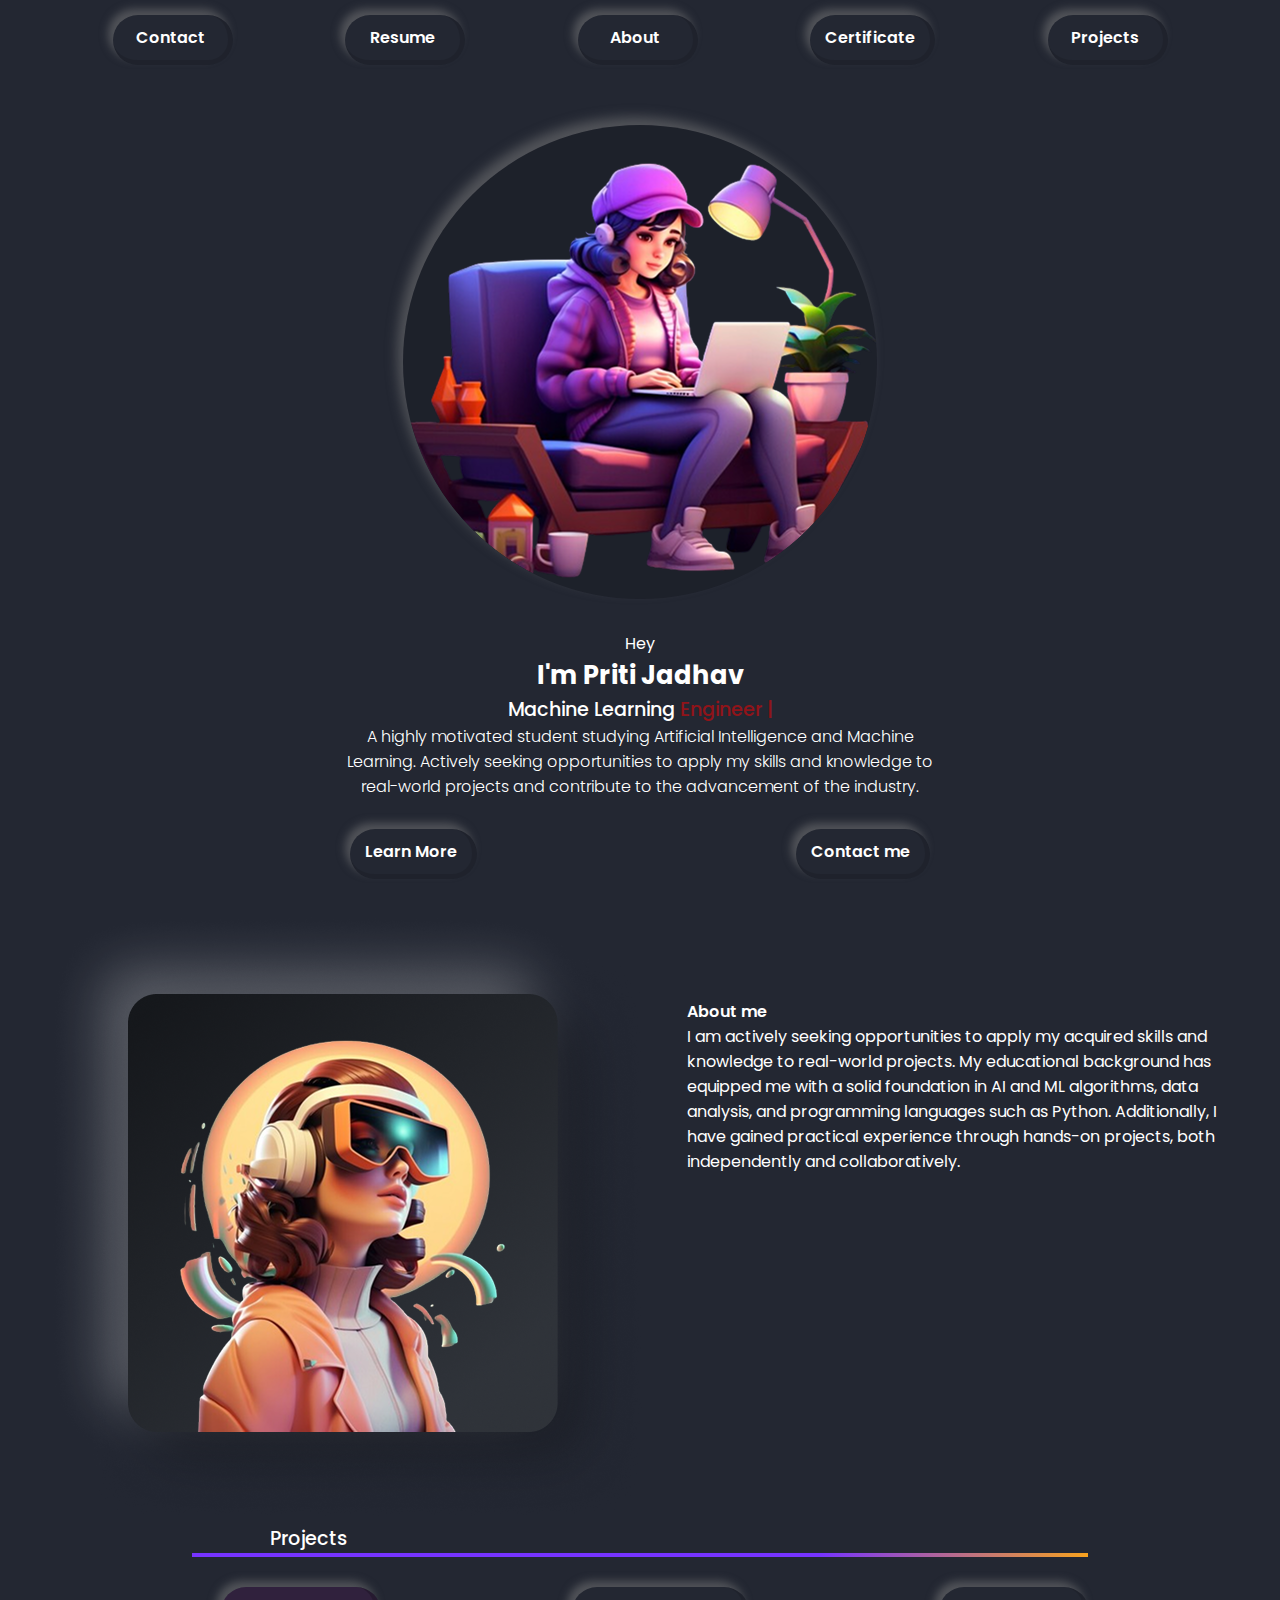
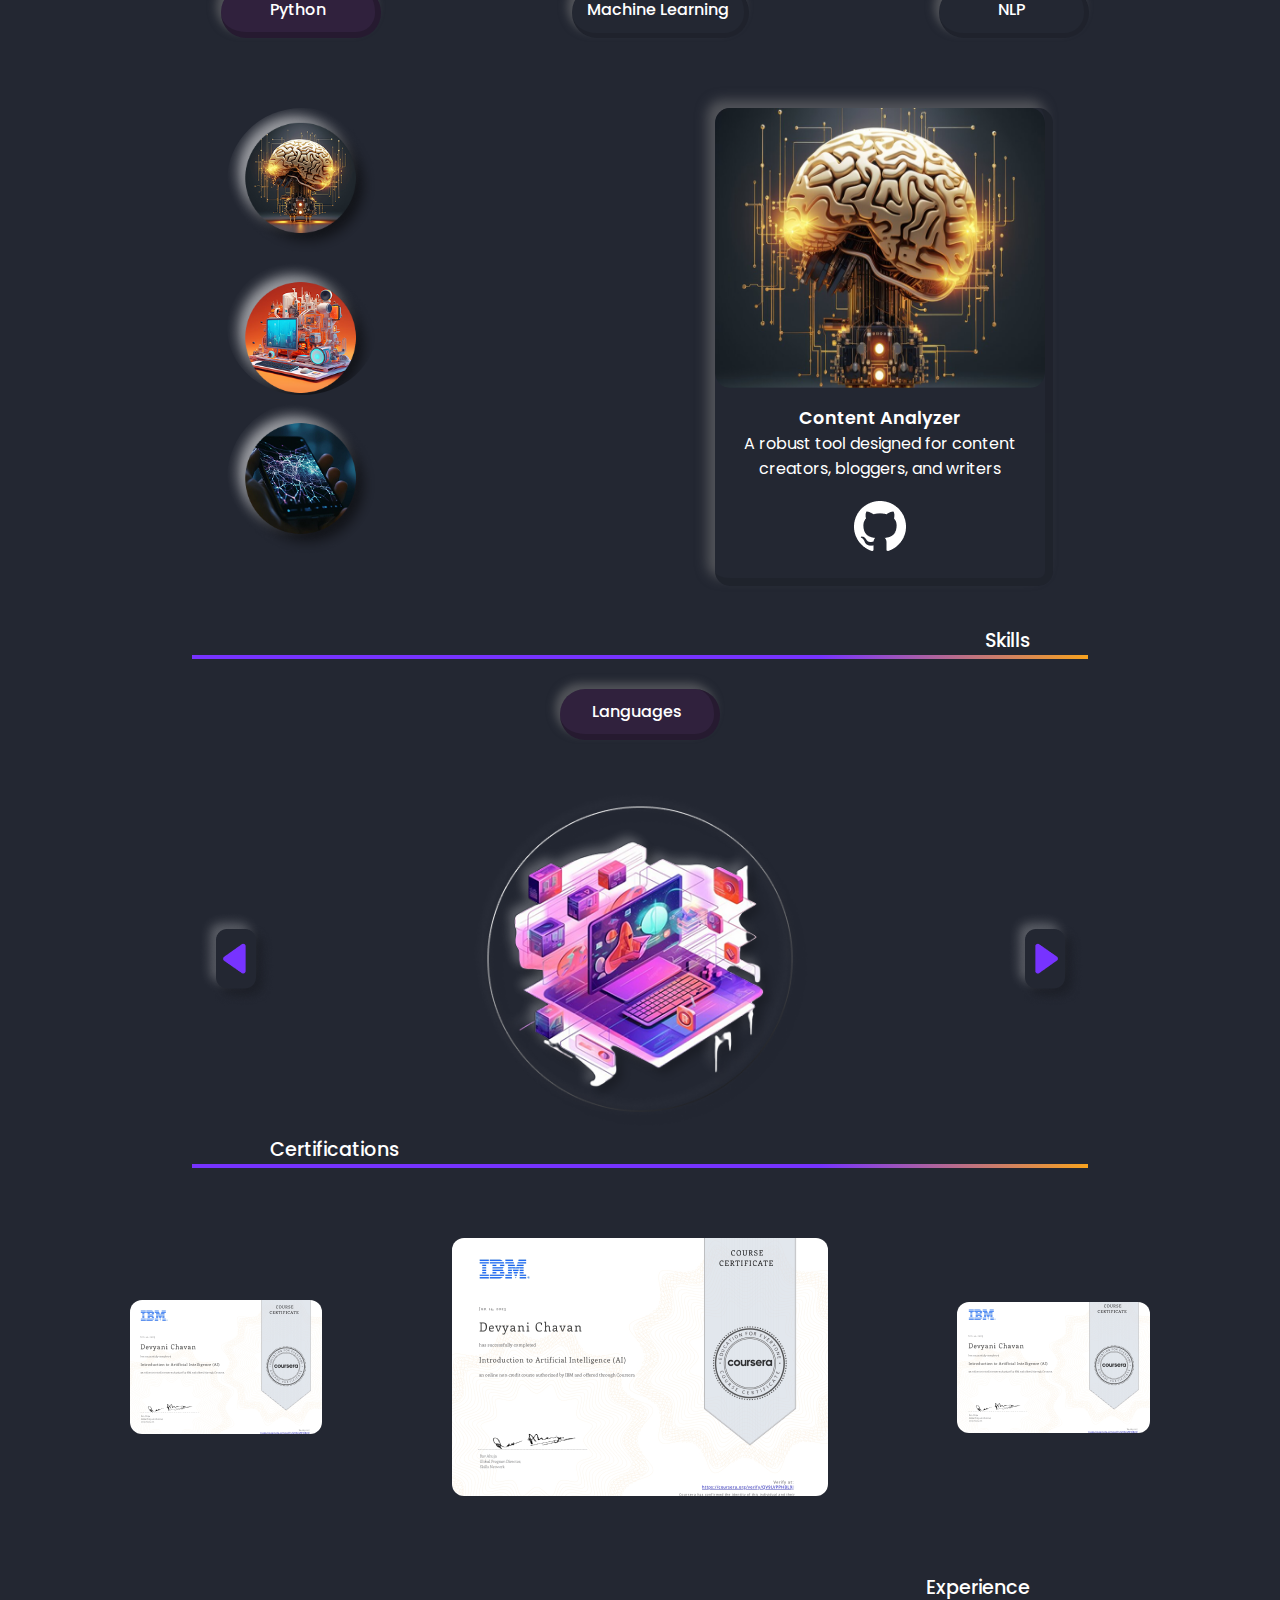
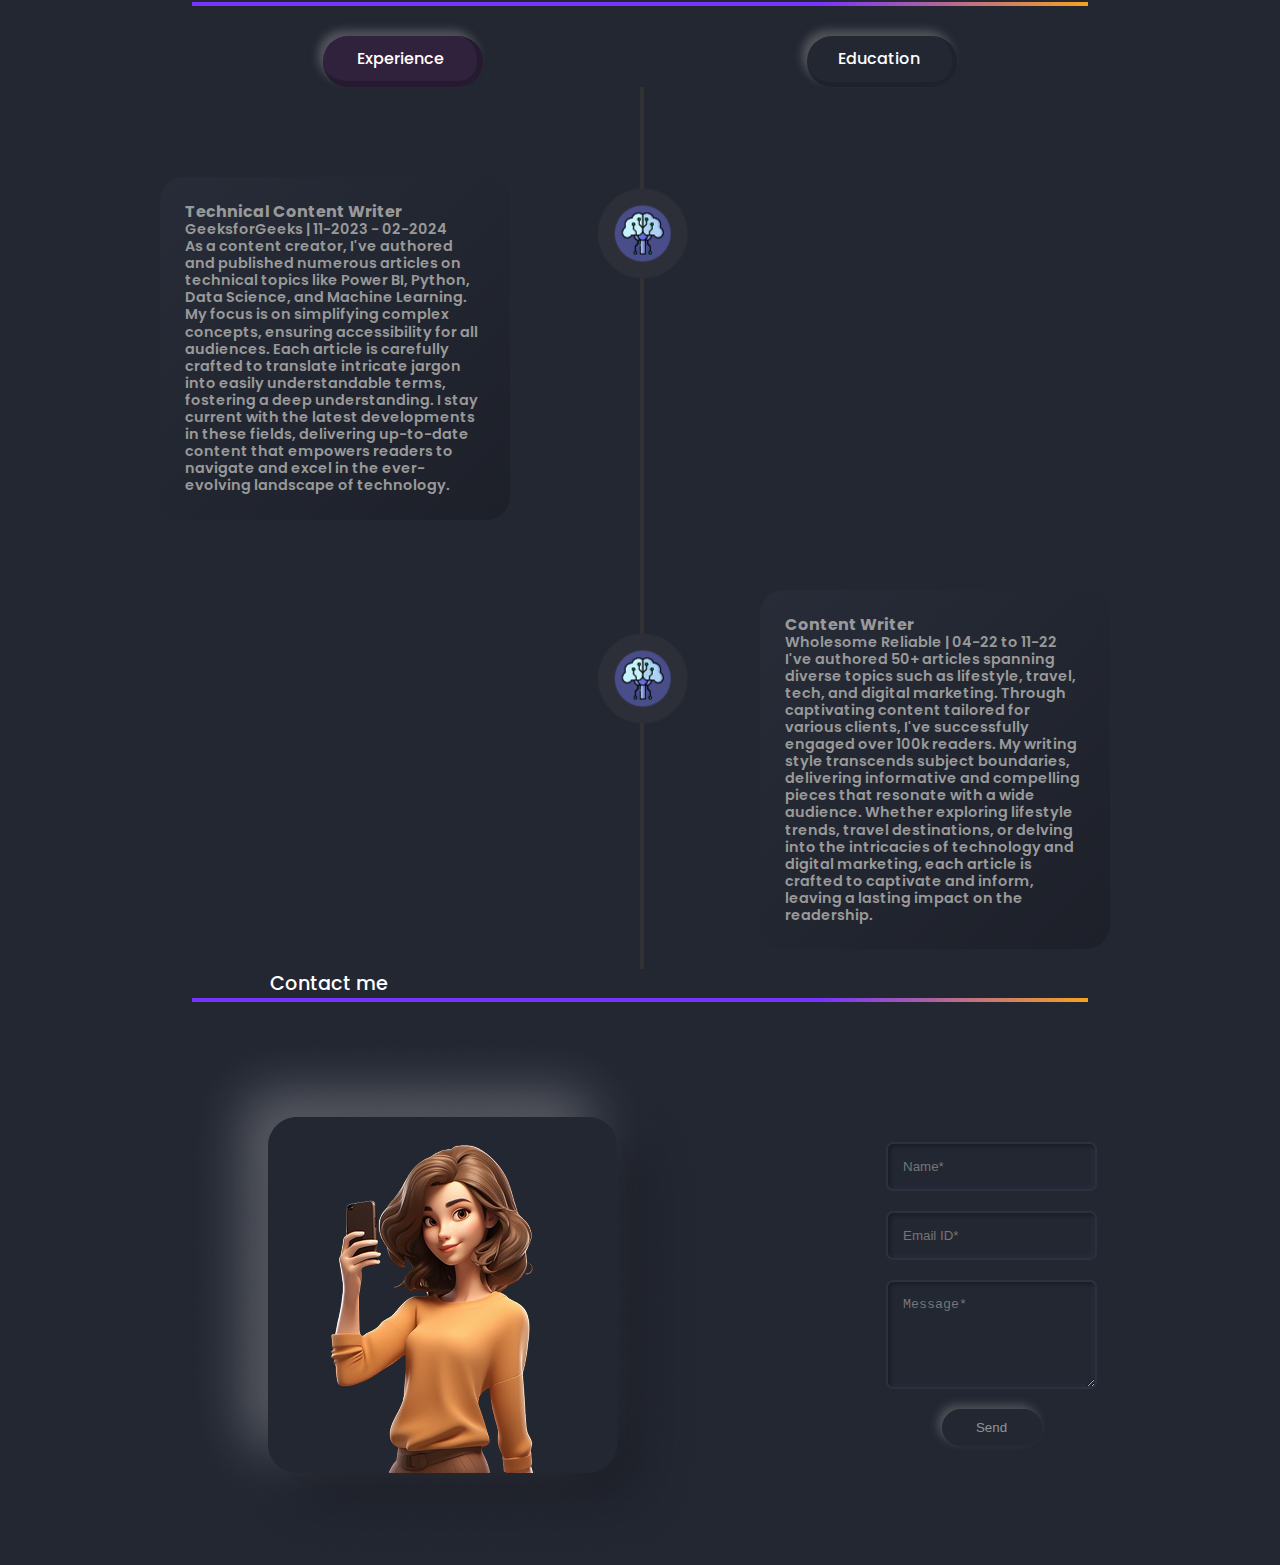
<file: index.html>
<!DOCTYPE html>
<html lang="en">
<head>
    <meta charset="UTF-8">
    <meta name="viewport" content="width=device-width, initial-scale=1.0">
    <title>Portfolio</title>
    <link rel="stylesheet" href="style.css">
    <link rel="preconnect" href="https://fonts.googleapis.com">
    <link rel="preconnect" href="https://fonts.gstatic.com" crossorigin>
    <link href="https://fonts.googleapis.com/css2?family=Poppins:ital,wght@0,100;0,200;0,300;0,400;0,500;0,600;0,700;0,800;0,900;1,100;1,200;1,300;1,400;1,500;1,600;1,700;1,800;1,900&display=swap" rel="stylesheet">
</head>
<body>
    <nav>
        <ul>
            <li class="nav-li"><a href="#contact">Contact</a></li>
            <li class="nav-li"><a href="#resume">Resume</a></li>
            <li class="nav-li"><a href="#about">About</a></li>
            <li><a href="#certificate">Certificate</a></li>
            <li class="nav-li"><a href="#projects">Projects</a></li>
        </ul>
        <div class="dropdown">
            <button><img src="images\menu-bar.png"></button>
            <div class="content">
                <a href="#">Home</a>
                <a href="#">resume</a>
                <a href="#">About</a>
                <a href="#">Certificate</a>
                <a href="#">Projects</a>
            </div>
          </div>
    </nav>
    <div class="introduction" >
        <div class="intro"><img src="images\girl-sitting.png" class="girl-sitting"></div>
        <p class="intro"><span class="hey">Hey</span>
            <br>
            <span class="priti">I'm Priti Jadhav</span>
            <br>
            <span class="machine">Machine Learning <span class="engineer">Engineer |</span></span>
            <br>
            <span class="highly">A highly motivated student studying Artificial Intelligence and 
                Machine Learning. Actively seeking opportunities to apply my 
                skills and knowledge to real-world projects and contribute to 
                the advancement of the industry.</span>
        </p>
        <div>
            <ul class="learn-more">
                <li><a href="#Learn More">Learn More</a></li>
                <li><a href="#Contact me">Contact me</a></li>
            </ul>
        </div>
    </div>
    <div class="about-div">
        <div class="glass-girl-wrapper">
            <img src="images\glass_girl.png" class="glass-girl">
        </div>
        <section>
            <p class="about-p">
                <span class="about-me">About me</span>
                <br>
                <span>I am actively seeking opportunities to apply my acquired skills and knowledge to real-world projects.
                      My educational background has equipped me with a solid foundation in AI and ML algorithms, 
                      data analysis, and programming languages such as Python.
                      Additionally, I have gained practical experience through hands-on projects, 
                      both independently and collaboratively.</span>
            </p>
        </section>
    </div>
    <div>
        <p class="projects">Projects</p>
        <hr class="hr">
        <div>
            <ul class="py-sect">
                <li class="py">Python</li>
                <li class="machine-learning">Machine Learning</li>
                <li class="nlp">NLP</li>
            </ul>
        </div>
    </div>
    <div class="content-div">
        <div class="small_image-div">
            <div><img src="images\small_brain.png" class="small_image"></div>
            <div><img src="images\small_desktop.png" class="small_image"></div>
            <div><img src="images\small_phone.png" class="small_image"></div>
        </div>
        <div class="content-analyzer-div">
            <div class="big_brain-div"><img src="images\big_brain.png" class="big_brain"></div>
            <p class="content-analyzer">
                <span class="content">Content Analyzer</span>
                <br>
                A robust tool designed for content creators, bloggers, and writers
            </p>
            <div class="github"><img src="images\github.png" class="github.image"></div>
        </div>
    </div>
    <div>
        <p class="skills">Skills</p>
        <hr class="hr">
        <ul>
            <li class="lang">Languages</li>
        </ul>
        <div class="pc_desk-container">
            <div class="vector"><img src="images\vector1.png" class="small_vector_img"></div>
            <div class="pc_desk"><img src="images\pc_desk.png" class="big-vector-img"></div>
            <div class="vector"><img src="images\vector2.png" class="small_vector_img"></div>
        </div>
    </div>
    <div>
        <p class="projects">Certifications</p>
        <hr class="hr">
        <div class="ibm-container">
            <div class="vector"><img src="images\ibm_small_image1.png" class="ibm_small_img"></div>
            <div class="vector"><img src="images\ibm_big_image.png" class="ibm_big_img"></div>
            <div class="vector"><img src="images\ibm_small_image2.png" class="ibm_small_img"></div>
        </div>
    </div>
    <div>
        <p class="skills exp">Experience</p>
        <hr class="hr">
        <ul>
            <li class="py">Experience</li>
            <li class="nlp">Education</li>
        </ul>
    </div>
    <div class="timeline">
        <div class="timeline-wrapper">
          <div class="container">
            <div class="content left">
              <h2>Technical Content Writer</h2>
              <p>
                GeeksforGeeks | 11-2023 - 02-2024<br />
                As a content creator, I've authored and published numerous
                articles on technical topics like Power BI, Python, Data Science,
                and Machine Learning. My focus is on simplifying complex concepts,
                ensuring accessibility for all audiences. Each article is
                carefully crafted to translate intricate jargon into easily
                understandable terms, fostering a deep understanding. I stay
                current with the latest developments in these fields, delivering
                up-to-date content that empowers readers to navigate and excel in
                the ever-evolving landscape of technology.
              </p>
            </div>
          </div>
          <div class="container">
            <div class="content right">
              <h2>Content Writer</h2>
              <p>
                Wholesome Reliable | 04-22 to 11-22<br />
                I've authored 50+ articles spanning diverse topics such as
                lifestyle, travel, tech, and digital marketing. Through
                captivating content tailored for various clients, I've
                successfully engaged over 100k readers. My writing style
                transcends subject boundaries, delivering informative and
                compelling pieces that resonate with a wide audience. Whether
                exploring lifestyle trends, travel destinations, or delving into
                the intricacies of technology and digital marketing, each article
                is crafted to captivate and inform, leaving a lasting impact on
                the readership.
              </p>
            </div>
          </div>
        </div>
      </div>
    <div>
        <p class="projects">
            Contact me
        </p>
        <hr class="hr">
        <div class="contact-container">
            <div class="phone-girl">
                <img src="images\phone_girl.png">
            </div>
            <div>
                <form class="form">
                    <input type="text" name="name" placeholder="Name*" autocomplete="name" class="input">
                    <input type="email" name="email" placeholder="Email ID*" autocomplete="email" class="input">
                    <textarea name="message" placeholder="Message*" rows="5" class="input"></textarea>
                    <button type="submit" class="send-button">Send</button>
                </form>
            </div>
        </div>
    </div>
</body>
</html>
</file>
<file: style.css>
* {
  margin: 0px;
  padding: 0px;
  box-sizing: border-box;
  color: white;
}
body {
  background-color: #232732;
  font-family: "Poppins", sans-serif;
}
a {
  text-decoration: none;
  color: white;
  font-weight: 600;
}
a:hover {
  color: rgba(128, 0, 128, 0.8);
}
li {
  list-style-type: none;
  padding: 10px 15px;
  box-shadow: -5px -6px 8px rgba(128, 128, 128, 0.5);
  border-radius: 25px;
  font-size: 1rem;
  border-right: 5px solid rgba(0, 0, 0, 0.11);
  border-bottom: 5px solid rgba(0, 0, 0, 0.11);
}
nav .nav-li {
  width: 120px;
  text-align: center;
}
ul {
  display: flex;
  flex-direction: row;
  justify-content: center;
  justify-content: space-evenly;
}
nav {
  margin-top: 15px;
  margin-bottom: 30px;
}
nav .dropdown {
  display: none;
}
.introduction {
  display: flex;
  flex-direction: column;
  justify-content: space-evenly;
}
.intro {
  text-align: center;
  text-align: center;
  max-width: 600px;
  margin: 0px auto;
}
.girl-sitting {
  background-color: rgba(0, 0, 0, 0.15);
  border-radius: 50%;
  margin-top: 30px;
  margin-bottom: 25px;
  box-shadow: -6px -8px 12px rgba(128, 128, 128, 0.5);
  background-size: cover;
}
.hey {
  font-style: normal;
  font-weight: 400;
  font-size: 1.2;
}
.priti {
  font-style: bold;
  font-weight: 700;
  font-size: 1.6rem;
}
.machine {
  font-style: medium;
  font-weight: 500;
  font-size: 1.2rem;
}
.engineer {
  color: rgba(255, 0, 0, 0.5);
}
.highly {
  font-style: light;
  font-weight: 300;
  font-size: 1rem;
}
.learn-more {
  margin: 30px;
}
.about-div {
  display: flex;
  flex-direction: row;
  justify-content: space-evenly;
  margin: 0px auto;
  flex-wrap: wrap;
}
.about-p {
  max-width: 550px;
  margin: 0px auto;
  padding-top: 90px;
}
.glass-girl {
  text-align: center;
  margin: 0px auto;
  width: 600px;
}
.about-me {
  font-weight: 600;
}
.projects {
  text-align: left;
  margin-left: 270px;
  font-weight: 500;
  font-size: 1.2rem;
}
.hr {
  border: none;
  height: 4px;
  background: linear-gradient(to right, #7733ff 70%, #f7a21e) 30%;
  margin-bottom: 30px;
  width: 70%;
  margin-left: auto;
  margin-right: auto;
}
.py-sect {
  display: flex;
  flex-direction: row;
  justify-content: space-evenly;
  text-align: center;
  margin-left: 30px;
  margin-bottom: 70px;
  font-weight: 500;
}
.py {
  width: 160px;
  background-color: rgba(128, 0, 128, 0.15);
  border-right: 6px solid rgba(0, 0, 0, 0.205);
  border-bottom: 6px solid rgba(0, 0, 0, 0.205);
  text-align: center;
  font-weight: 500;
}
.nlp {
  width: 150px;
  text-align: center;
  font-weight: 500;
}
.content-div {
  display: flex;
  justify-content: space-evenly;
  flex-direction: row;
  gap: 110px;
  margin-bottom: 40px;
}
.small_image {
  width: 150px;
  border-radius: 50%;
}
.content-analyzer-div {
  text-align: center;
  margin-top: 0px;
  box-shadow: -8px -8px 12px rgba(128, 128, 128, 0.5);
  border-radius: 15px;
  border-right: 8px solid rgba(0, 0, 0, 0.1);
  border-bottom: 8px solid rgba(0, 0, 0, 0.1);
  text-align: center;
}
.big_brain {
  width: 330px;
  height: 280px;
  margin-bottom: 10px;
  border: #232732;
  border-radius: 15px;
}
.content-analyzer {
  max-width: 330px;
}
.content {
  font-style: bold;
  font-weight: 600;
  font-size: 1.1rem;
}
.github {
  margin: 20px;
}
.github.image {
  width: 330px;
  border-radius: 50%;
}
.skills {
  font-weight: 500;
  font-size: 1.2rem;
  text-align: right;
  margin-right: 250px;
}
ul .lang {
  width: 160px;
  background-color: rgba(128, 0, 128, 0.15);
  border-right: 6px solid rgba(0, 0, 0, 0.205);
  border-bottom: 6px solid rgba(0, 0, 0, 0.205);
  text-align: center;
  text-align: center;
  font-weight: 500;
}
.pc_desk-container {
  display: flex;
  flex-direction: row;
  justify-content: space-evenly;
  margin-top: 50px;
}
.vector {
  margin-top: auto;
  margin-bottom: auto;
}
.pc_desk img {
  margin-top: auto;
  margin-bottom: auto;
  width: 338px;
  border-radius: 50%;
}
.ibm-container {
  display: flex;
  justify-content: space-evenly;
  margin: 70px auto;
}
.ibm-container img {
  border-radius: 12px;
}
.timeline {
  position: relative;
  margin: 0 auto;
  padding-bottom: 140px;
}
.timeline::after {
  content: "";
  position: absolute;
  width: 4px;
  background-color: #363636cc;
  top: 0;
  bottom: 0;
  left: 50%;
}
.container {
  padding: 10px 40px;
  position: relative;
  /*width: 50%;*/
}
.timeline-wrapper::after {
  content: url(timeline-img.png);
  position: absolute;
  top: 150px;
  left: 50%;
  border-radius: 50%;
  z-index: 30;
  transform: translate(-47%, -50%);
}
.timeline-wrapper::before {
  content: url(timeline-img.png);
  position: absolute;
  bottom: 190px;
  left: 50%;
  border-radius: 50%;
  z-index: 30;
  transform: translate(-47%, -50%);
}
.timeline .content {
  padding: 25px 25px;
  background-color: #232732;
  position: relative;
  max-width: 350px;
  color: #999999;
  line-height: 1.1875;
  background-image: linear-gradient(
    to bottom right,
    #272c38,
    /* The color that starts at the TOP LEFT corner (or 0%) */ #1d2029
      /* The color that ends at the BOTTOM RIGHT corner (or 100%) */
  );
  border-radius: 24px;
}
.timeline .left {
  top: 80px;
  left: 10%;
}
.timeline .right {
  top: 130px;
  right: -60%;
}
.timeline .content p {
  font-size: 0.9rem;
  color: #999999;
}
.timeline .content h2 {
  font-size: 1rem;
  color: #999999;
}
.contact-container {
  display: flex;
  justify-content: space-evenly;
}
.form {
  display: flex;
  flex-direction: column;
  margin-top: 110px;
  gap: 20px;
  text-align: center;
}
.input {
  padding: 15px;
  border: 2px solid #2c3240e5;
  border-radius: 7px;
  background-color: #232732; /*-5px -5px 10px rgba(128, 128, 128, 0.5);*/
  box-shadow: inset 2px 2px 4px #191a26, inset -2px -2px 4px #2b2e40;
}
.send-button {
  border: 1px solid #232732;
  box-shadow: -4px -4px 10px rgba(128, 128, 128, 0.5);
  border-radius: 25px;
  padding: 10px;
  width: 100px;
  margin: 0px auto;
  background-color: #232732;
  color: #ffffff80;
}
.send-button:hover {
  color: rgba(128, 0, 128, 0.8);
}
@media screen and (max-width: 600px) {
  nav ul {
    display: none;
  }
  nav {
    display: flex;
    flex-direction: row;
    justify-content: end;
  }
  nav .dropdown {
    position: relative;
    display: inline-block;
    padding-right: 40px;
  }
  .dropdown:hover .content {
    display: block;
  }
  .dropdown button {
    background-color: #7733ff;
    border: none;
    cursor: pointer;
    padding: 5px 10px;
    border-radius: 53%;
  }
  .dropdown button img{
    width: 35px;
  }
  .dropdown .content {
    display: none;
    position: absolute;
    background-color: #5f7d78;
    min-width: 100px;
    box-shadow: 6px 6px 12px hsl(0, 0%, 0%);
  }
  .dropdown a {
    text-decoration: none;
    display: block;
    color: white;
    padding: 10px 15px;
    font-size: 0.95rem;
  }
  .dropdown a:hover {
    background-color: #343a39ce;
    color: #d1d8d7;
  }
  nav ul {
    display: none;
  }
  nav .dropdown {
    position: relative;
    display: inline-block;
    padding-right: 35px;
  }
  .dropdown:hover .content {
    display: block;
  }
  .dropdown button {
    background-color: #320c80;
    border: none;
    cursor: pointer;
    padding: 5px 10px;
  }
  .dropdown .content {
    display: none;
    position: absolute;
    background-color: #4b11be;
    min-width: 100px;
    box-shadow: 6px 6px 12px hsl(0, 0%, 0%);
  }
  .dropdown a:hover {
    background-color: #343a394d;
    color: #d1d8d7;
  }
  .girl-sitting {
    margin-top: 80px;
    width: 320px;
    height: auto;
  }
  .glass-girl {
    text-align: center;
    margin: 0px auto;
    width: 380px;
  }
  .about-p {
    max-width: 375px;
    text-align: center;
    padding-top: 40px;
  }
  .about-me {
    font-size: 1.2em;
  }
  .projects {
    margin-top: 40px;
    margin-left: 60px;
    font-size: 1.2rem;
    margin-bottom: 10px;
  }
  .py,.nlp,.machine-leaning {
    display: flex;
    justify-content: center;
    align-items: center;
    margin: 5px 10px;
  }
  .py-sect {
    margin-left: 0px;
    width: auto;
  }
  .content-div {
    display: flex;
    justify-content: space-evenly;
    flex-direction: column-reverse;
    gap: 80px;
    margin-bottom: 40px;
  }
  .small_image {
    width: 120px;
    border-radius: 50%;
  }
  .small_image-div {
    display: flex;
    flex-direction: row;
    justify-content: space-evenly;
    padding-left: 30px;
    padding-right: 30px;
  }
  .big_brain {
    width: 300px;
    height: 305px;
    padding: 10px 10px;
  }
  .content-analyzer-div {
    margin-top: 0px;
    padding-left: 0px;
    padding-right: 0px;
    padding-top: 20px;
    padding-bottom: 5px;
    width: fit-content;
    margin: auto auto;
  }
  .content-analyzer {
    max-width: 330px;
    margin: auto auto;
  }
  .big_brain-div {
    padding: 0px 0px;
  }
  .skills {
    margin-right: 280px;
  }
  .ibm_big_img {
    width: 150px;
    height: auto;
  }
  .ibm_small_img {
    width: 100px;
    height: auto;
  }
  .pc_desk img {
    width: 230px;
  }
  .exp {
    margin-right: 230px;
  }
  .timeline::after {
    top: 60px;
    width: 3px;
    left: 10%;
  }
  .timeline-wrapper::after {
    left: 10%;
  }
  .timeline-wrapper::before {
    left: 10%;
  }
  .phone-girl {
    display: none;
  }
  .timeline .left {
    top: 80px;
    left: 20%;
  }
  .timeline .right {
    top: 120px;
    right: 0;
    left: 20%;
  }
  .timeline .content {
    padding: 20px 20px;
    max-width: 330px;
  }
  .container {
    padding: 10px 10px;
    width: 100%;
  }
  .timeline-wrapper::after {
    content: url(timeline-img.png);
    position: absolute;
    top: 150px;
    border-radius: 50%;
    z-index: 30;
    transform: translate(-47%, -50%) scale(0.75);
  }
  .timeline-wrapper::before {
    content: url(timeline-img.png);
    position: absolute;
    bottom: 190px;
    border-radius: 50%;
    z-index: 30;
    transform: translate(-47%, -50%) scale(0.75);
  }
  .form {
    display: flex;
    flex-direction: column;
    margin: 60px auto;
    gap: 20px;
    text-align: center;
  }
}
</file>
